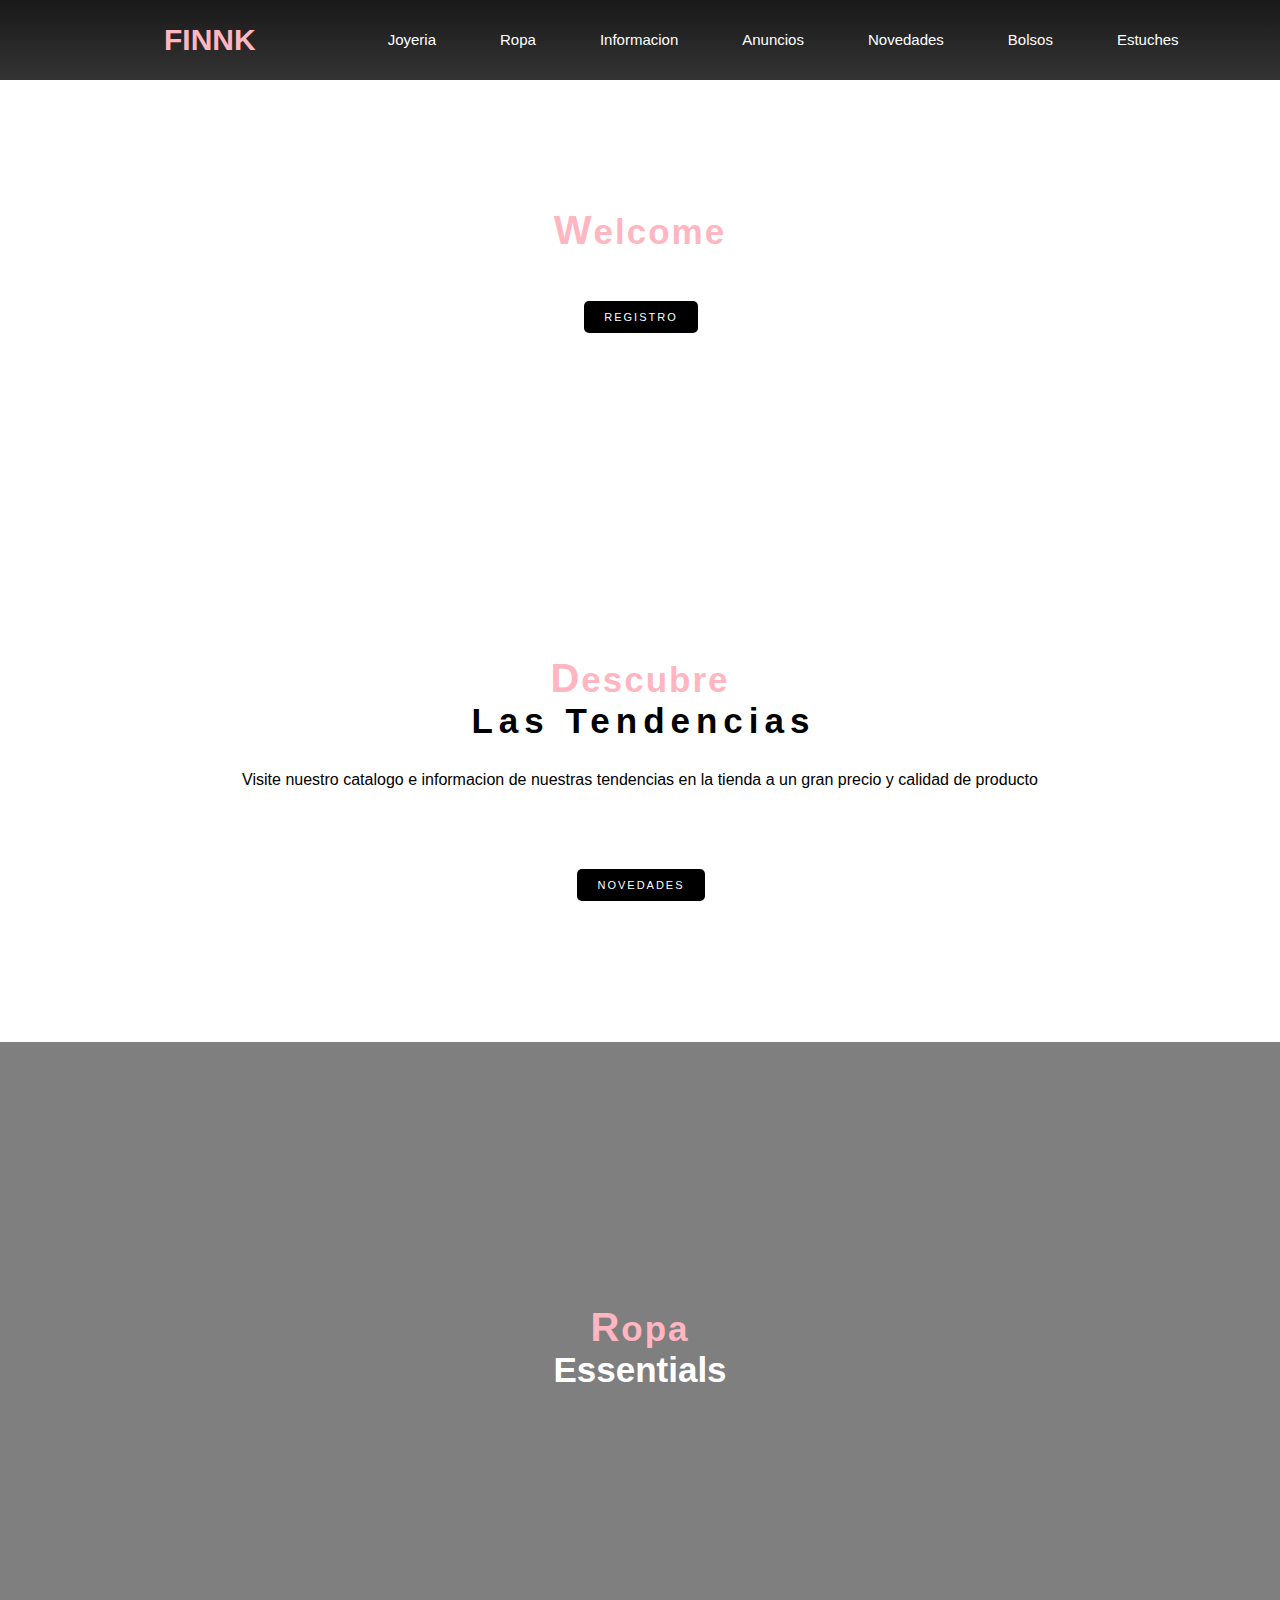
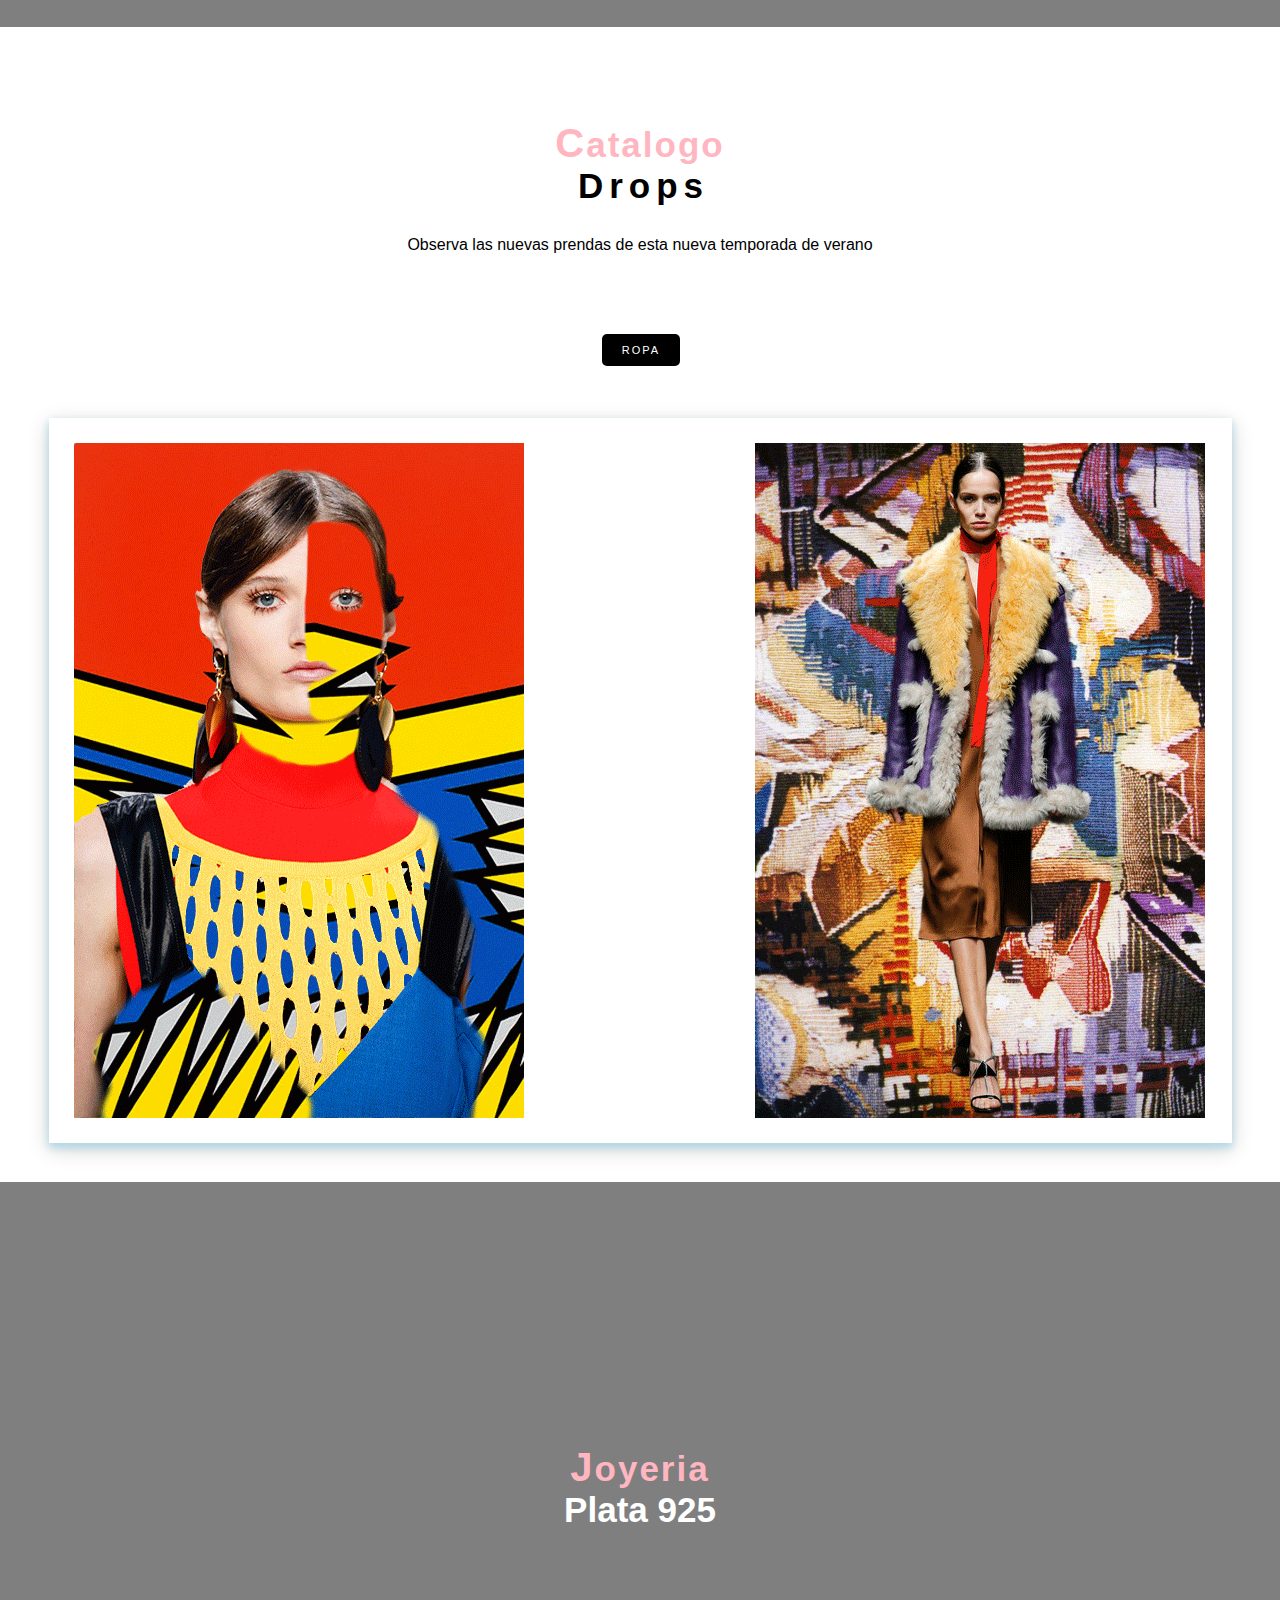
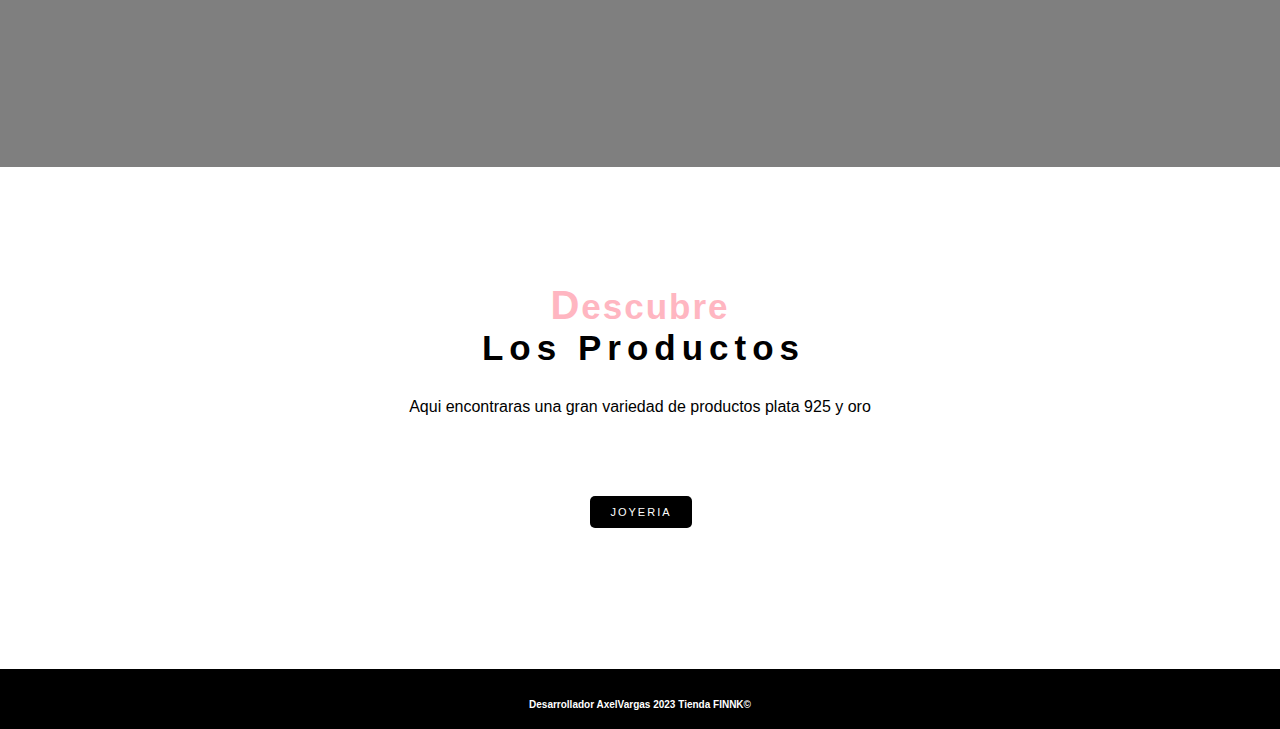
<file: src/main/resources/static/index.html>
<!DOCTYPE html>
<!--
Click nbfs://nbhost/SystemFileSystem/Templates/Licenses/license-default.txt to change this license
Click nbfs://nbhost/SystemFileSystem/Templates/Other/html.html to edit this template
-->
<html lang="en">
    <head >
        <title>FINNK</title>
        <meta charset="UTF-8">
        <meta name="viewport" content="width=device-width, initial-scale=1.0">
        <link href="css/estilos.css" rel="stylesheet" type="text/css"/>
       
    </head>
    <body>

        <!-- MENU -->
        <header class="header">
            <nav class="nav">
                <div class="logo">
                    <a class=" list-link" href="index.html">FINNK</a>
                </div>

                <ul class="list">
                    <li class="menu-item"><a class=" list-link-m" href="Joyeria.html">Joyeria</a></li> 
                    <li class="menu-item"><a class=" list-link-m" href="Ropa.html">Ropa</a></li> 
                    <li class="menu-item"><a class=" list-link-m" href="Informacion.html">Informacion</a></li> 
                    <li class="menu-item"><a class=" list-link-m" href="Anuncios.html">Anuncios</a></li> 
                    <li class="menu-item"><a class=" list-link-m" href="Novedades.html">Novedades</a></li> 
                    <li class="menu-item"><a class=" list-link-m" href="Bolsos.html">Bolsos</a></li> 
                    <li class="menu-item"><a class=" list-link-m" href="Estuches.html">Estuches</a></li> 


                </ul>

            </nav>

        </header>


        <!-- Encabezado -->
        <section class="encabezado" id="encabezado">
            <div class="container">
                <h2 class="h2-sub">
                    <span class="fil">W</span>elcome
                </h2>

                <div class="Text-encabe">
                    <h5>Tienda FINNK</h5>
                    <a class="btn cta-btn" href="Informacion.html" >Registro</a>
                </div>
            </div>
        </section>

        <!-- Primer bloque del body -->  
        <section class="firts">
            <div class="container">
                <div class="info">
                    <div class="res-des">
                        <div class="global">
                            <h2 class="h2-sub">
                                <span class="fil">D</span>escubre
                            </h2>
                            <h1 class="head-hea-dark">Las Tendencias</h1>
                        </div>
                        <p>
                           Visite nuestro catalogo e informacion de nuestras tendencias en la tienda a un gran precio 
                           y calidad de producto 
                        </p>
                           <a href="Novedades.html" class="btn cta-btn">Novedades</a>
                    </div>

                </div>
            </div>
        </section>

        <!-- Segundo bloque del body -->
        <section class="second yt">
            <div class="container">
                <div class="global">
                    <h2 class="h2-sub">
                        <span class="fil">R</span>opa
                    </h2>
                    <h1 class="head">Essentials</h1>
                </div>
            </div>
        </section>

        <!-- Tercer bloque del body -->

        <section class="disco">
            <div class="container">
                <div class="res-info">
                    <div class="res-des">
                        <div class="global">
                            <h2 class="h2-sub">
                                <span class="fil">C</span>atalogo
                            </h2>
                            <h1 class="head-hea-dark">Drops</h1>
                        </div>
                        <p>
                            Observa las nuevas prendas de esta nueva temporada de verano </p>
                           <a href="Ropa.html" class="btn cta-btn">Ropa</a>
                    </div>
                    <div class="image-group ">
                        <img src="img/1142651.gif" alt=""/>
                        <img src="img/56RX.gif" alt=""/>
                    </div>

                </div>
            </div>
        </section>

       
        <!-- cuarto bloque -->
        <section class="fort yt">
            <div class="container">
                <div class="global">
                    <h2 class="h2-sub">
                        <span class="fil">J</span>oyeria
                    </h2>
                    <h1 class="head">Plata 925</h1>
                </div>
            </div>
        </section>
        <!<!-- cinco bloque -->
        <section class="firts">
            <div class="container">
                <div class="info">                  
                    <div class="res-des ">
                        <div class="global">
                            <h2 class="h2-sub">
                                <span class="fil">D</span>escubre
                            </h2>
                            <h1 class="head-hea-dark">Los Productos</h1>
                        </div>
                        <p>
                           Aqui encontraras una gran variedad de productos plata 925 y oro
                        </p>
                        <a href="Joyeria.html" class="btn cta-btn">Joyeria</a>
              
                    </div>

                </div>
            </div>
        </section>












        <footer class="pie">
            <div class="footer-cont">
                Desarrollador AxelVargas 2023 Tienda FINNK&COPY;
            </div>

        </footer>
    </body>


</html>
</file>
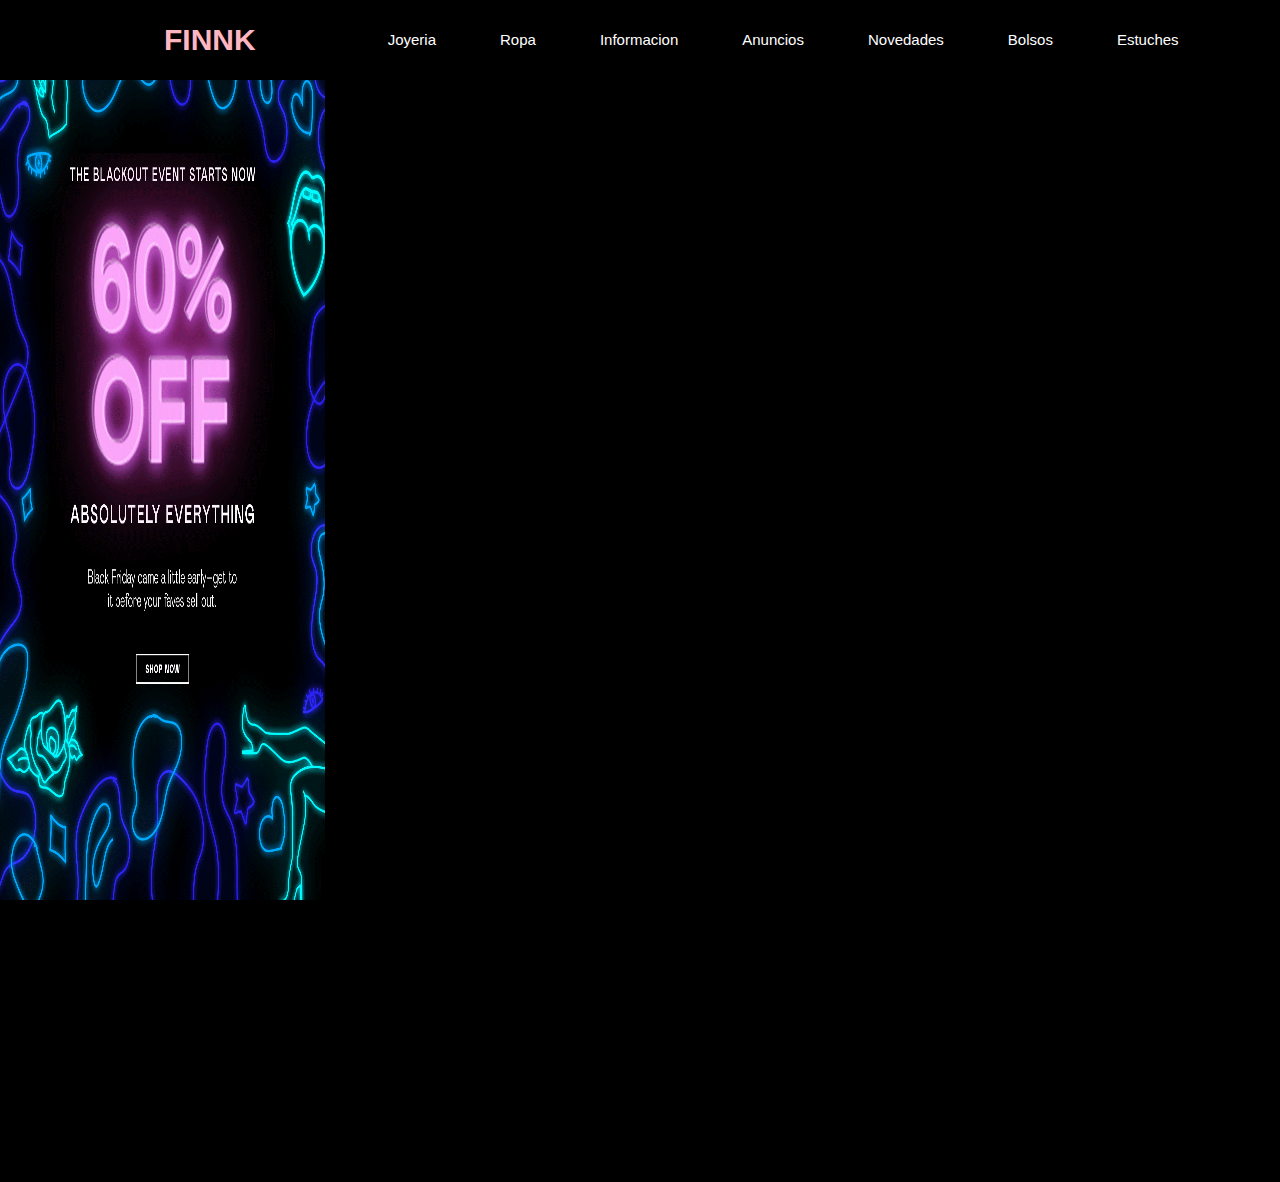
<file: src/main/resources/static/Anuncios.html>
<!DOCTYPE html>
<!--
Click nbfs://nbhost/SystemFileSystem/Templates/Licenses/license-default.txt to change this license
Click nbfs://nbhost/SystemFileSystem/Templates/Other/html.html to edit this template
-->
<html lang="en">
    <head >
        <title>FINNK</title>
        <meta charset="UTF-8">
        <meta name="viewport" content="width=device-width, initial-scale=1.0">
        <link href="css/estilos.css" rel="stylesheet" type="text/css"/>
        <link href="css/sub.css" rel="stylesheet" type="text/css"/>
    </head>
    <body class="fondo">
       <header class="headerr">
            <nav class="nav">          
                <div class="logo">
                    <a class=" list-link" href="index.html">FINNK</a>
                </div>
               
                <ul class="list">
                    <li class="menu-item"><a class=" list-link-m" href="Joyeria.html">Joyeria</a></li> 
                    <li class="menu-item"><a class=" list-link-m" href="Ropa.html">Ropa</a></li> 
                    <li class="menu-item"><a class=" list-link-m" href="Informacion.html">Informacion</a></li> 
                    <li class="menu-item"><a class=" list-link-m" href="Anuncios.html">Anuncios</a></li> 
                    <li class="menu-item"><a class=" list-link-m" href="Novedades.html">Novedades</a></li> 
                    <li class="menu-item"><a class=" list-link-m" href="Bolsos.html">Bolsos</a></li> 
                    <li class="menu-item"><a class=" list-link-m" href="Estuches.html">Estuches</a></li> 
                    

                </ul>

            </nav>

        </header>
      
        <section class="container">
         <aside class="aside">
             <img class="desd" src="img/blackfriday.gif" alt=""/>
           
        </aside>
        </section>
        
       
        <section class="containerr">
             
            <iframe class ="video" 
                    width="942" 
                    height="530" 
                    src="https://www.youtube.com/embed/hoKDrFyQDy0" 
                    title="Versace Spring-Summer 2023 Women’s | Fashion Show | Versace" 
                    frameborder="0" allow="accelerometer; autoplay; clipboard-write; encrypted-media; gyroscope; picture-in-picture; web-share" 
                    allowfullscreen></iframe>
            <iframe class ="video" width="942"
                    height="530"
                    src="https://www.youtube.com/embed/O2XVFT7ep6M" 
                    title="Balenciaga Clones Spring 22 Collection" 
                    frameborder="0" allow="accelerometer; autoplay; clipboard-write; encrypted-media; gyroscope; picture-in-picture; web-share" 
                    allowfullscreen></iframe>
          
        </section>
        
        
        
       
    </body>
</html>
</file>
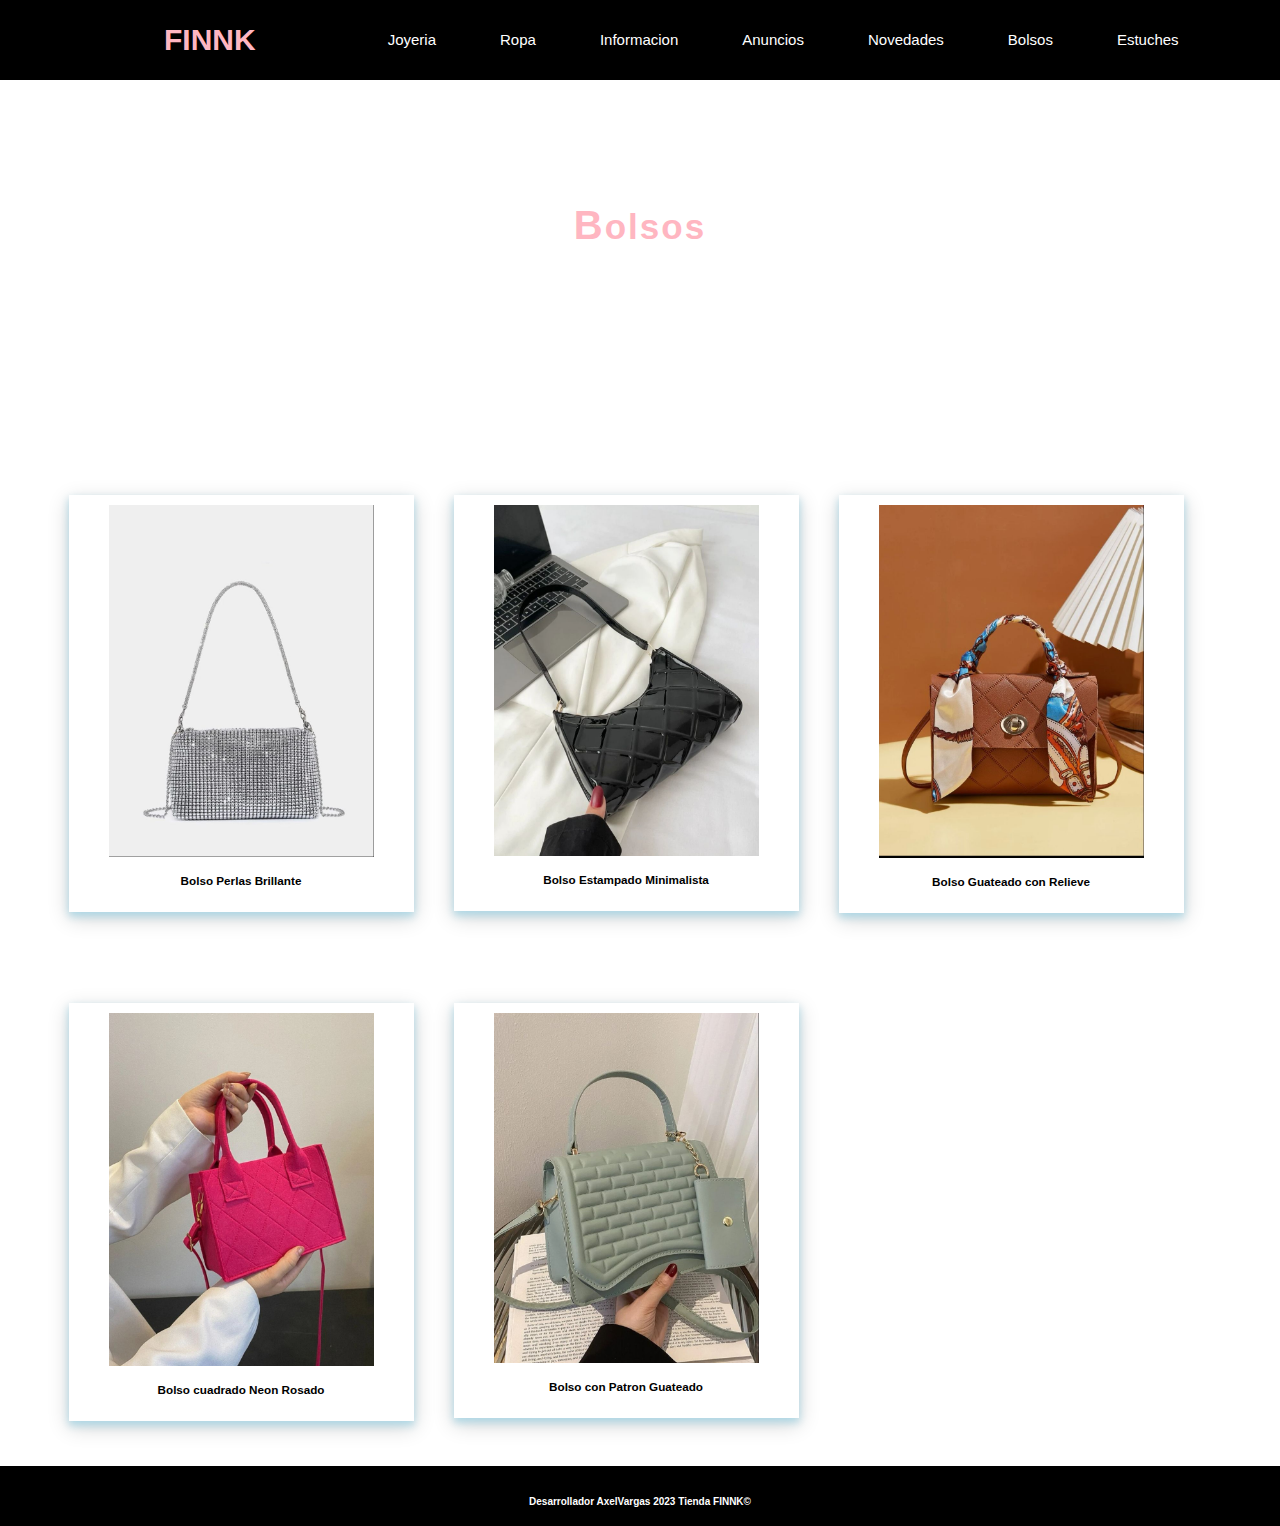
<file: src/main/resources/static/Bolsos.html>
<!DOCTYPE html>
<!--
Click nbfs://nbhost/SystemFileSystem/Templates/Licenses/license-default.txt to change this license
Click nbfs://nbhost/SystemFileSystem/Templates/Other/html.html to edit this template
-->
<html lang="en">
    <head >
        <title>FINNK</title>
        <meta charset="UTF-8">
        <meta name="viewport" content="width=device-width, initial-scale=1.0">
        <link href="css/estilos.css" rel="stylesheet" type="text/css"/>
        <link href="css/sub.css" rel="stylesheet" type="text/css"/>
    </head>
    <body>
       <header class="headerr">
            <nav class="nav"> 
                <div class="logo">
                    <a class=" list-link" href="index.html">FINNK</a>
                </div>
               
                <ul class="list">
                    <li class="menu-item"><a class=" list-link-m" href="Joyeria.html">Joyeria</a></li> 
                    <li class="menu-item"><a class=" list-link-m" href="Ropa.html">Ropa</a></li> 
                    <li class="menu-item"><a class=" list-link-m" href="Informacion.html">Informacion</a></li> 
                    <li class="menu-item"><a class=" list-link-m" href="Anuncios.html">Anuncios</a></li> 
                    <li class="menu-item"><a class=" list-link-m" href="Novedades.html">Novedades</a></li> 
                    <li class="menu-item"><a class=" list-link-m" href="Bolsos.html">Bolsos</a></li> 
                    <li class="menu-item"><a class=" list-link-m" href="Estuches.html">Estuches</a></li> 
                    

                </ul>

            </nav>

        </header>
        
         <section class="encabezadoo" id="encabezadoo">
            <div class="container">
                <h2 class="h2-subb">
                    <span class="fil">B</span>olsos
                </h2>
            </div>
        </section>
        
        
        <section class="container">
            <div class="galeria">
                <div class="imagenes">
                 <img src="img/10.jpg" alt=""/>
                </div>
                <div class="pie-imagen">
                    <h3>Bolso Perlas Brillante</h3>
                </div>
            </div>
            <div class="galeria">
                <div class="imagenes">
                    <img src="img/11.jpg" alt=""/>
                </div>
                <div class="pie-imagen">
                    <h3>Bolso Estampado Minimalista</h3>
                </div>
            </div>
             <div class="galeria">
                <div class="imagenes">
                  <img src="img/12.jpg" alt=""/>
                </div>
                <div class="pie-imagen">
                    <h3>Bolso Guateado con Relieve</h3>
                </div>
            </div>
             <div class="galeria">
                <div class="imagenes">
                    <img src="img/13.jpg" alt=""/>
                </div>
                <div class="pie-imagen">
                    <h3>Bolso cuadrado Neon Rosado</h3>
                </div>
            </div>
               <div class="galeria">
                <div class="imagenes">
                    <img src="img/9.jpg" alt=""/>
                </div>
                <div class="pie-imagen">
                    <h3>Bolso con Patron Guateado </h3>
                </div>
            </div>
   
        </section>
         
        <footer class="pie">
            <div class="footer-cont">
                Desarrollador AxelVargas 2023 Tienda FINNK&COPY;
            </div>
            
    </footer>
        
    </body>
</html>
</file>
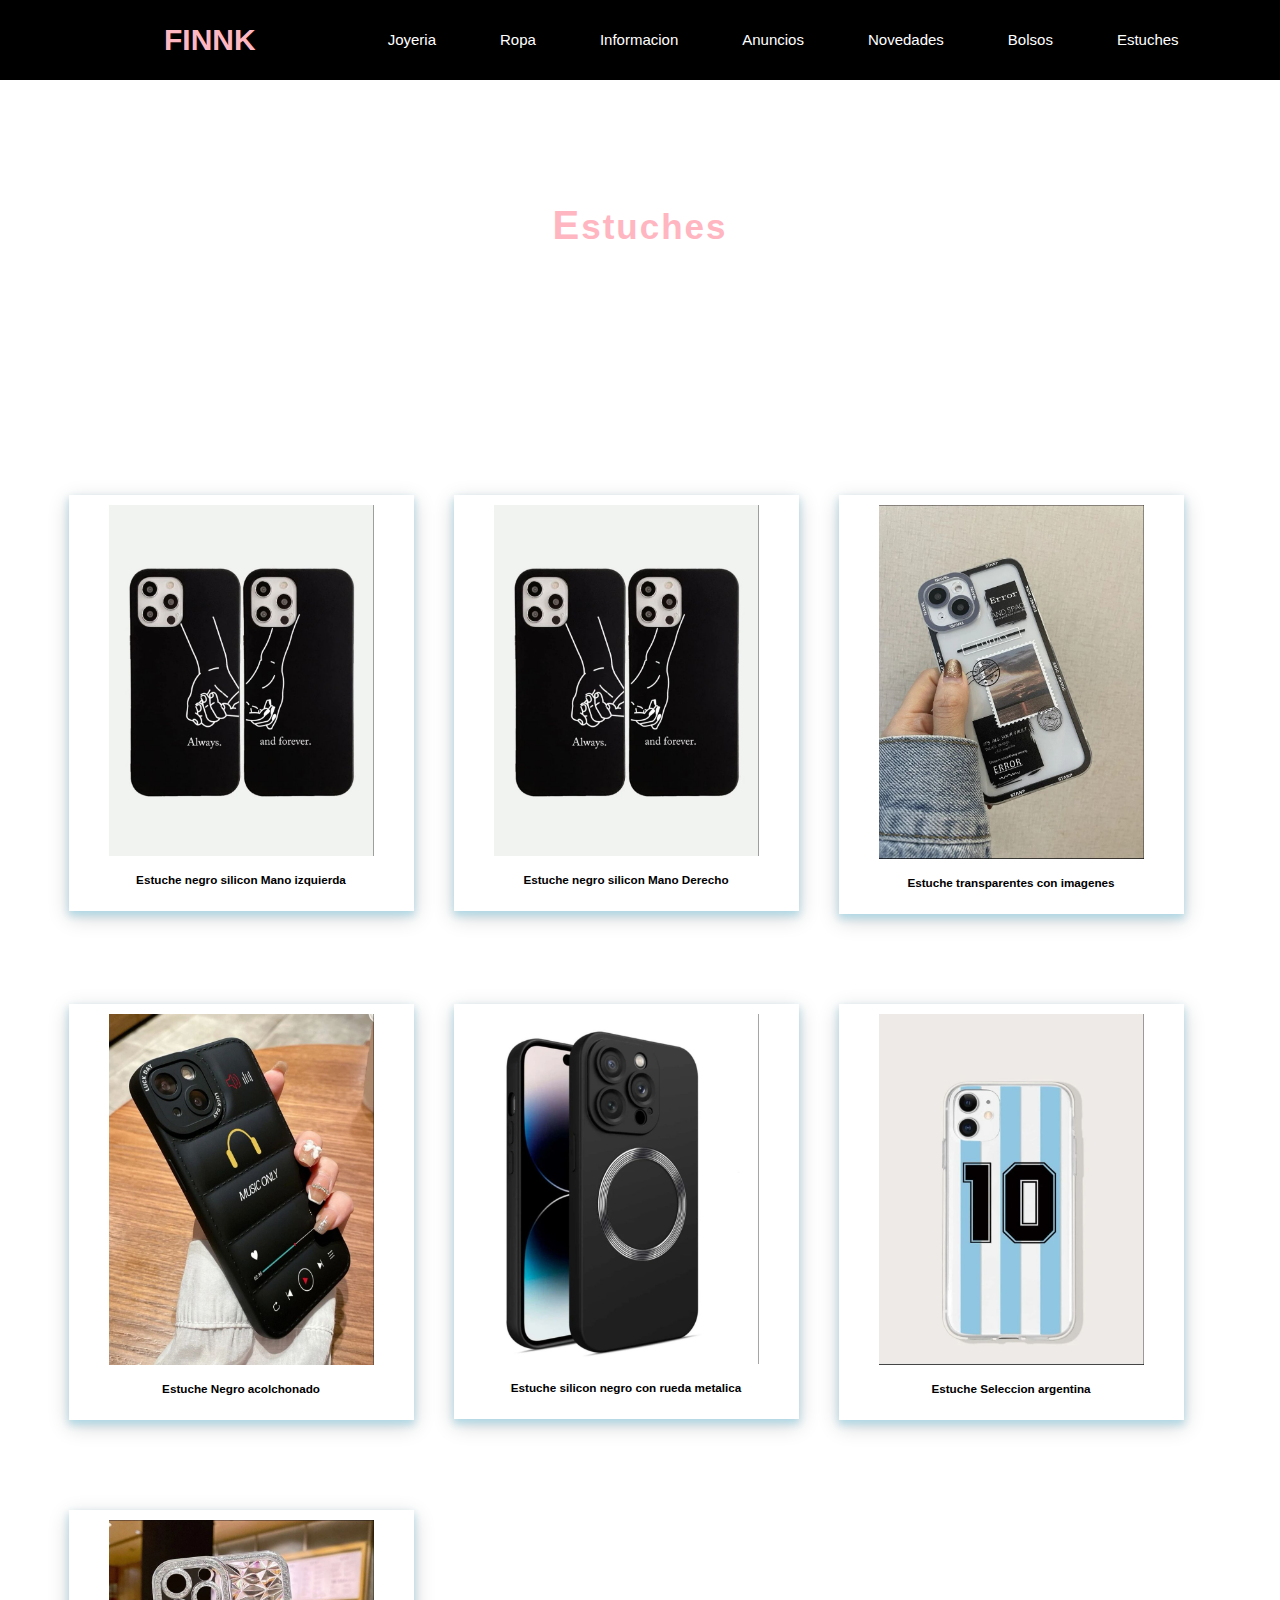
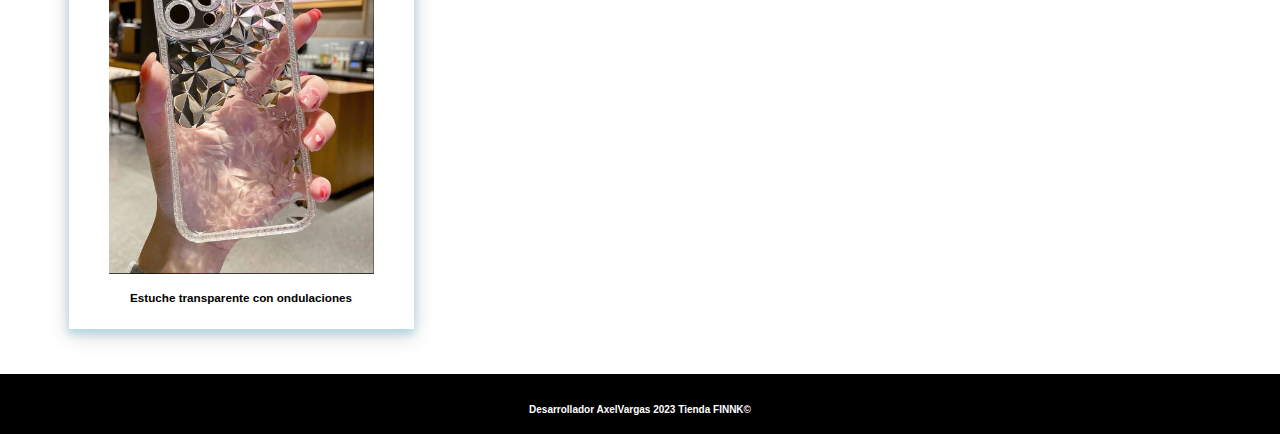
<file: src/main/resources/static/Estuches.html>
<!DOCTYPE html>
<!--
Click nbfs://nbhost/SystemFileSystem/Templates/Licenses/license-default.txt to change this license
Click nbfs://nbhost/SystemFileSystem/Templates/Other/html.html to edit this template
-->
<html lang="en">
    <head >
        <title>FINNK</title>
        <meta charset="UTF-8">
        <meta name="viewport" content="width=device-width, initial-scale=1.0">
        <link href="css/estilos.css" rel="stylesheet" type="text/css"/>
        <link href="css/sub.css" rel="stylesheet" type="text/css"/>
    </head>
    <body>
      <header class="headerr">
            <nav class="nav">         
                <div class="logo">
                    <a class=" list-link" href="index.html">FINNK</a>
                </div>
               
                <ul class="list">
                    <li class="menu-item"><a class=" list-link-m" href="Joyeria.html">Joyeria</a></li> 
                    <li class="menu-item"><a class=" list-link-m" href="Ropa.html">Ropa</a></li> 
                    <li class="menu-item"><a class=" list-link-m" href="Informacion.html">Informacion</a></li> 
                    <li class="menu-item"><a class=" list-link-m" href="Anuncios.html">Anuncios</a></li> 
                    <li class="menu-item"><a class=" list-link-m" href="Novedades.html">Novedades</a></li> 
                    <li class="menu-item"><a class=" list-link-m" href="Bolsos.html">Bolsos</a></li> 
                    <li class="menu-item"><a class=" list-link-m" href="Estuches.html">Estuches</a></li> 
                    

                </ul>

            </nav>

        </header>
        <section class="encabezadoo" id="encabezadoo">
            <div class="container">
                <h2 class="h2-subb">
                    <span class="fil">E</span>stuches
                </h2>

               
            </div>
        </section>
        
        
        <section class="container">
            <div class="galeria">
                <div class="imagenes">
                    <img src="img/1.jpg" alt=""/>
                </div>
                <div class="pie-imagen">
                    <h3>Estuche negro silicon Mano izquierda</h3>
                </div>
            </div>
            <div class="galeria">
                <div class="imagenes">
                    <img src="img/1.jpg" alt=""/>
                </div>
                <div class="pie-imagen">
                    <h3>Estuche negro silicon Mano Derecho</h3>
                </div>
            </div>
            <div class="galeria">
                <div class="imagenes">
                    <img src="img/7.jpg" alt=""/>
                </div>
                <div class="pie-imagen">
                    <h3>Estuche transparentes con imagenes</h3>
                </div>
            </div>
            <div class="galeria">
                <div class="imagenes">
                    <img src="img/3.jpg" alt=""/>
                </div>
                <div class="pie-imagen">
                    <h3>Estuche Negro acolchonado</h3>
                </div>
            </div>
            <div class="galeria">
                <div class="imagenes">
                    <img src="img/4.jpg" alt=""/>
                </div>
                <div class="pie-imagen">
                    <h3>Estuche silicon negro con rueda metalica</h3>
                 
                </div>
            </div>
            <div class="galeria">
                <div class="imagenes">
                    <img src="img/5.jpg" alt=""/>
                </div>
                <div class="pie-imagen">
                    <h3>Estuche Seleccion argentina  </h3>
                </div>
            </div>
            <div class="galeria">
                <div class="imagenes">
                    <img src="img/6.jpg" alt=""/>
                </div>
                <div class="pie-imagen">
                    <h3>Estuche transparente con ondulaciones</h3>
                </div>
            </div>
        </section>
        <footer class="pie">
            <div class="footer-cont">
                Desarrollador AxelVargas 2023 Tienda FINNK&COPY;
            </div>
            
    </footer>
        
        
    </body>
</html>
</file>
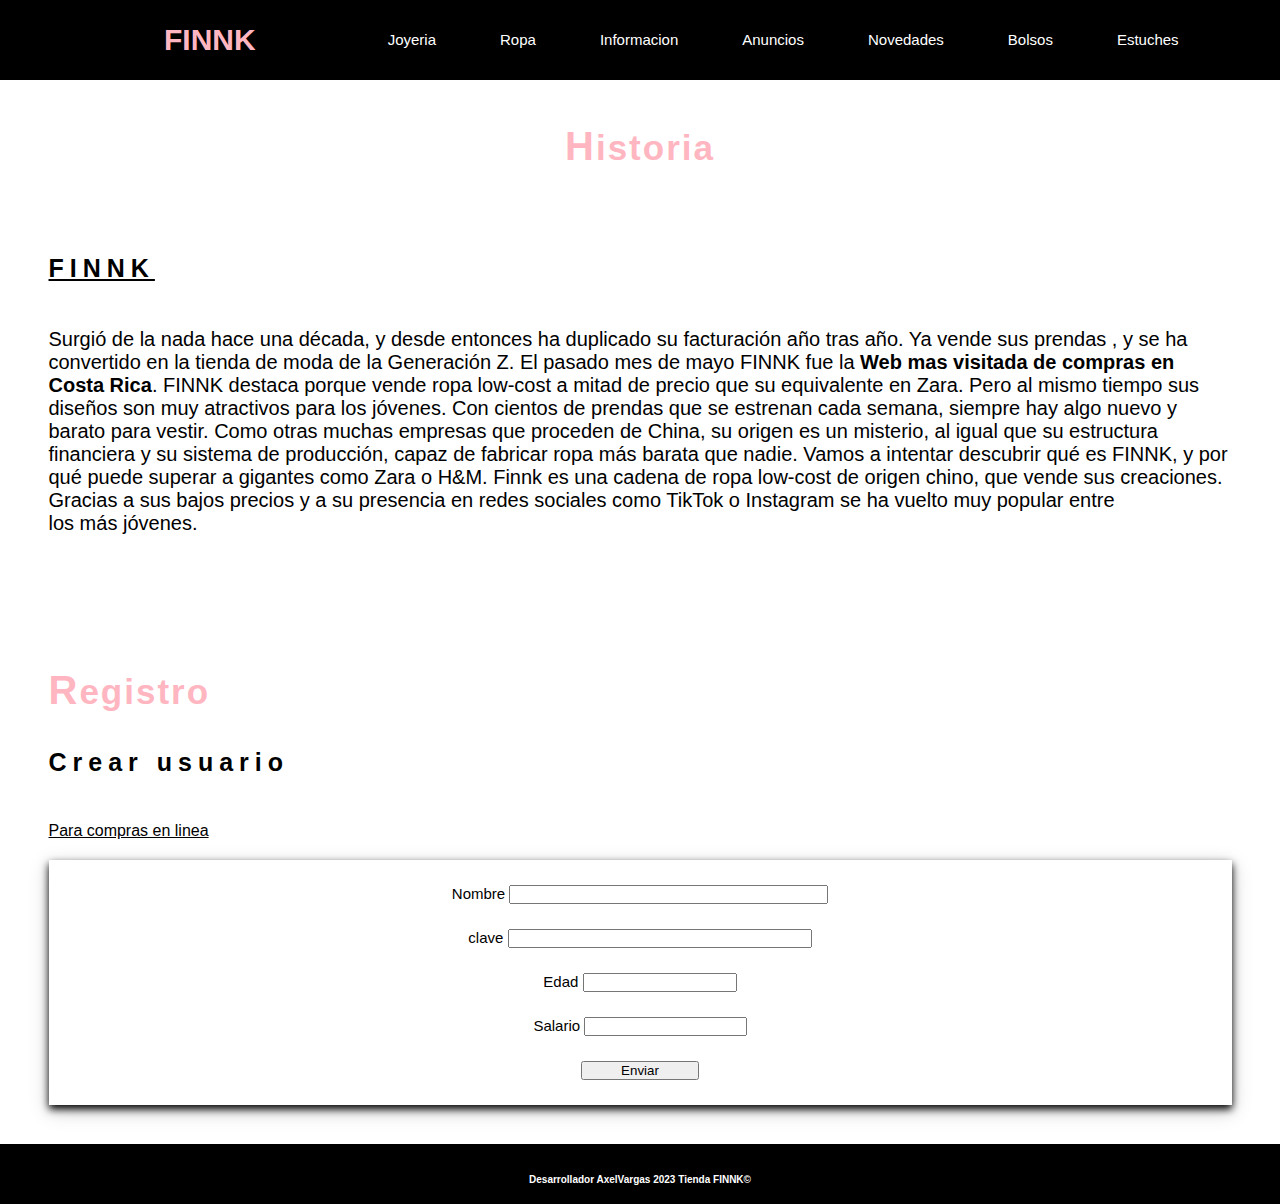
<file: src/main/resources/static/Informacion.html>
<!DOCTYPE html>
<!--
Click nbfs://nbhost/SystemFileSystem/Templates/Licenses/license-default.txt to change this license
Click nbfs://nbhost/SystemFileSystem/Templates/Other/html.html to edit this template
-->
<html lang="en">
    <head >
        <title>FINNK</title>
        <meta charset="UTF-8">
        <meta name="viewport" content="width=device-width, initial-scale=1.0">
        <link href="css/estilos.css" rel="stylesheet" type="text/css"/>
        <link href="css/sub.css" rel="stylesheet" type="text/css"/>
     
    </head>
    <body>
        <header class="headerr">
            <nav class="nav">
                <div class="logo">
                    <a class=" list-link" href="index.html">FINNK</a>
                </div>
               
                <ul class="list">
                    <li class="menu-item"><a class=" list-link-m" href="Joyeria.html">Joyeria</a></li> 
                    <li class="menu-item"><a class=" list-link-m" href="Ropa.html">Ropa</a></li> 
                    <li class="menu-item"><a class=" list-link-m" href="Informacion.html">Informacion</a></li> 
                    <li class="menu-item"><a class=" list-link-m" href="Anuncios.html">Anuncios</a></li> 
                    <li class="menu-item"><a class=" list-link-m" href="Novedades.html">Novedades</a></li> 
                    <li class="menu-item"><a class=" list-link-m" href="Bolsos.html">Bolsos</a></li> 
                    <li class="menu-item"><a class=" list-link-m" href="Estuches.html">Estuches</a></li> 
                    

                </ul>

            </nav>

        </header>
        
        <section class="firts">
            <div class="container">                                
                        <div class="global">
                            <h2 class="h2-subti">
                                <span class="filo">H</span>istoria
                            </h2>
                            <h1 class="htt"><u>FINNK</u></h1>                           
                        </div>
                        <p class="infor" >
                        Surgió de la nada hace una década, y desde entonces ha duplicado su facturación año tras año. 
                        Ya vende sus prendas , y se ha convertido en la tienda de moda de la Generación Z.
                        El pasado mes de mayo FINNK fue la <b>Web mas visitada de compras  en Costa Rica</b>.

                        FINNK destaca porque vende ropa low-cost a mitad de precio que su equivalente en Zara. 
                        Pero al mismo tiempo sus diseños son muy atractivos para los jóvenes. Con cientos de prendas que se estrenan cada semana, siempre hay algo nuevo y barato para vestir.

                        Como otras muchas empresas que proceden de China, su origen es un misterio, al igual que su estructura financiera y su sistema de producción, capaz de fabricar ropa más barata que nadie.
                        Vamos a intentar descubrir qué es FINNK, y por qué puede superar a gigantes como Zara o H&M.
                        
                        Finnk es una cadena de ropa low-cost de origen chino, que vende sus creaciones.
                        Gracias a sus bajos precios y a su presencia en redes sociales como TikTok o Instagram se ha vuelto muy popular entre los más jóvenes.
                        </p>
                        
                    </div>
     
        </section>
        
        <section class="firts">
            <div class="container">                                
                        <div class="global">
                            <h2 class="h2-s">
                                <span class="bit">R</span>egistro
                            </h2>
                            <h1 class="login">Crear usuario</h1> 
                            <p class="linea"><u>Para compras en linea</u></p>
                        </div>
                         
                  <!-- este metodo post oculta la informacion -->
                  
                  <form class="registro" action="/cliente/insertar" method="post">
                      <input type="hidden" name="id" value="5" />
                      <fieldset class="cuadro">
                          <label>Nombre</label>
                          <input class="division" type="text" name="Nombre" value="" size="40" />
                      </fieldset>
                      <fieldset class="cuadro">
                          <label>clave</label>
                          <input class="division" type="password" name="clave" value="" size="40" />
                      </fieldset>
                       <fieldset class="cuadro">
                          <label>Edad</label>
                          <input class="division-2" type="number" name="Edad" min="0" value="" />
                       </fieldset>
                       <fieldset class="cuadro">
                          <label>Salario</label>
                          <input class="division-2" type="number" name="Salario" min="350000" value="" />
                       </fieldset >
                      <input class="boton " type="submit" value="Enviar" />
                  </form>
                        
                    </div>
     
        </section>
        
        <footer class="pie">
            <div class="footer-cont">
                Desarrollador AxelVargas 2023 Tienda FINNK&COPY;
            </div>
            
    </footer>
    </body>
</html>
</file>
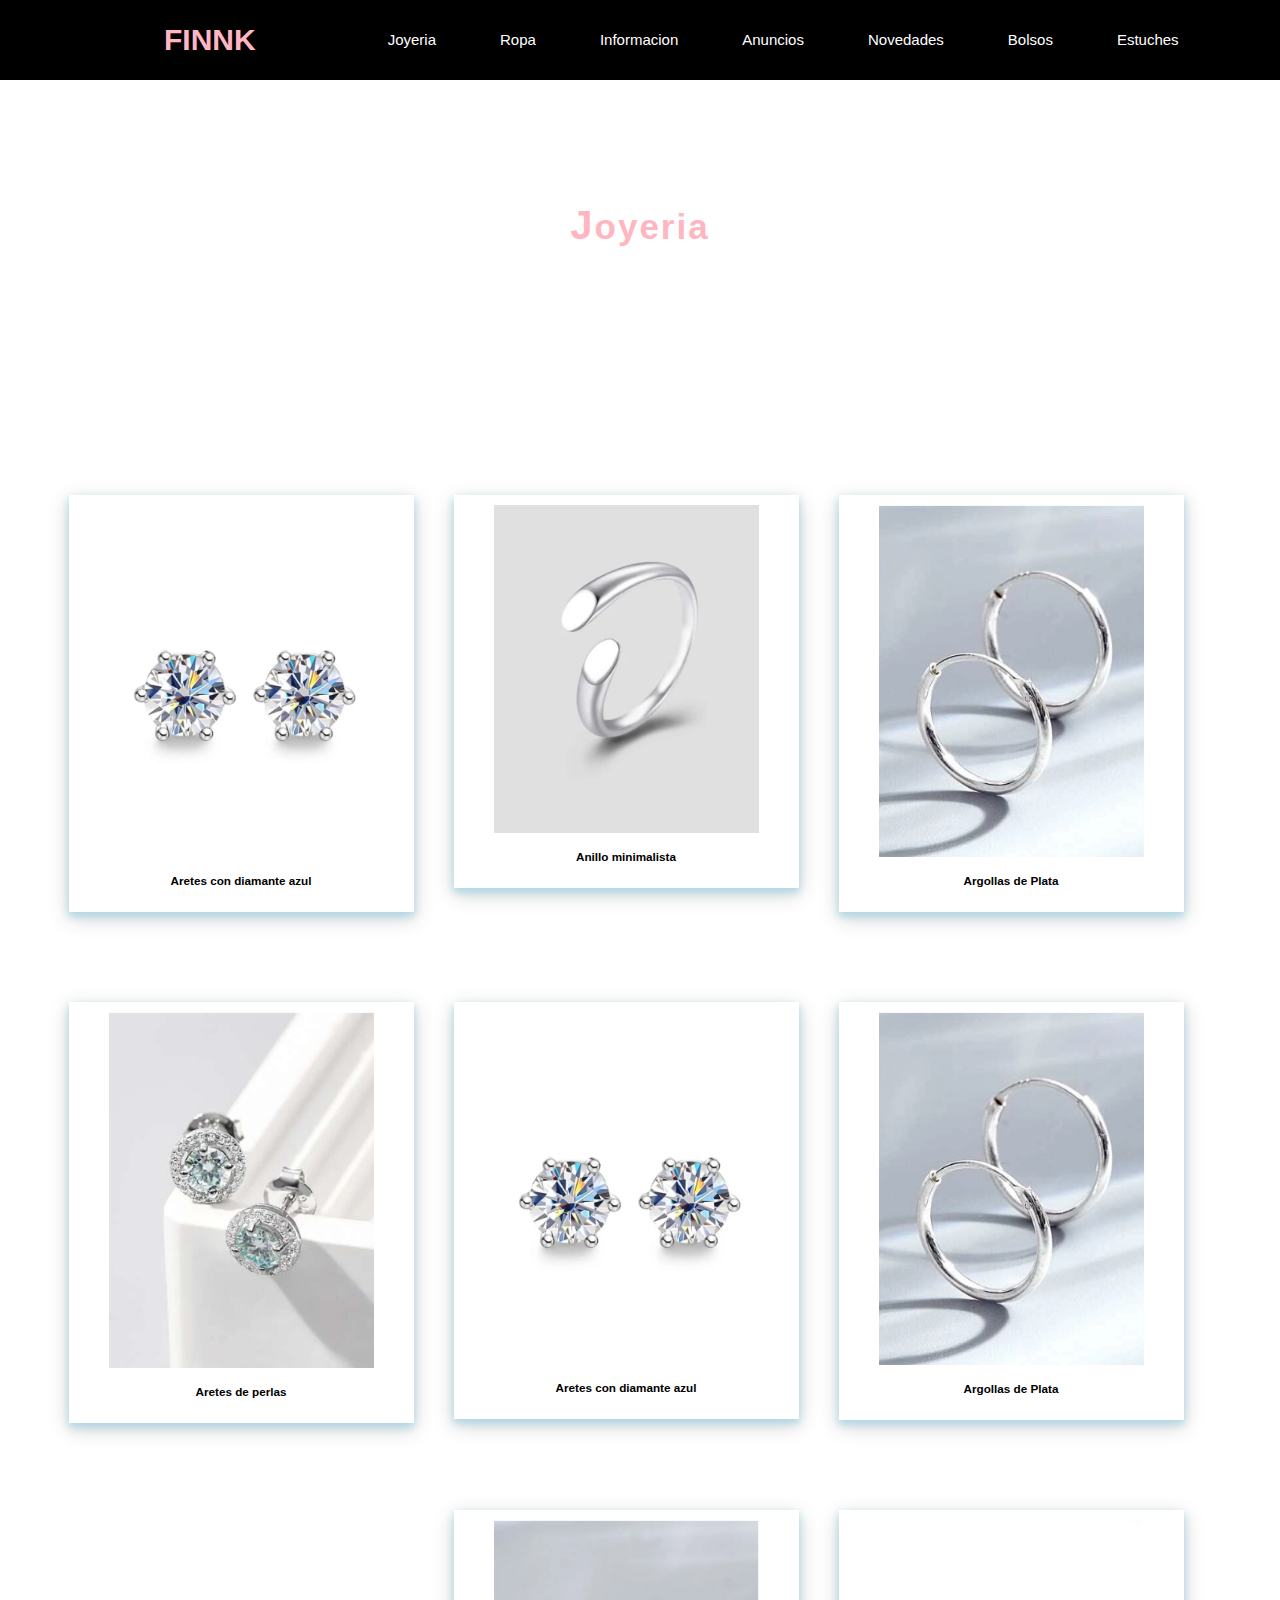
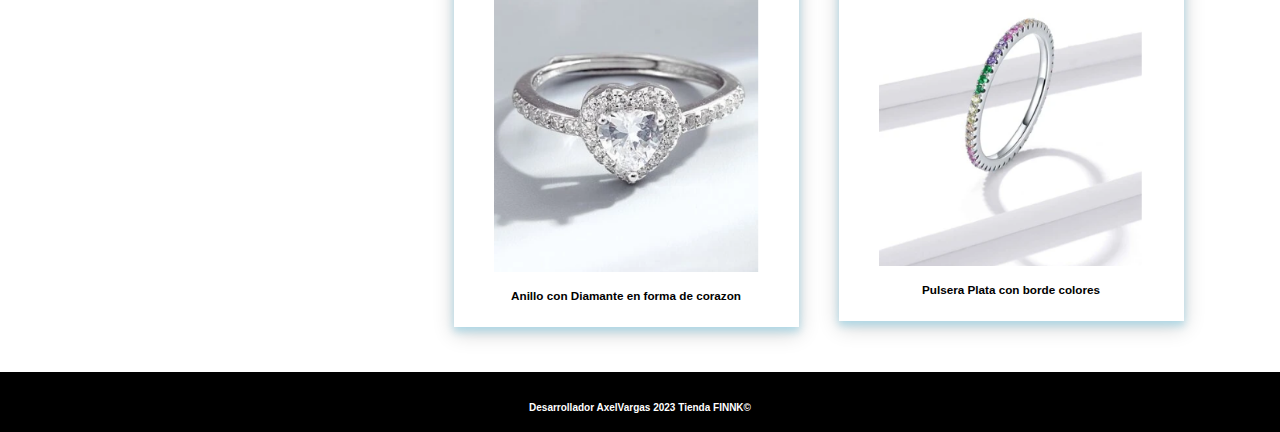
<file: src/main/resources/static/Joyeria.html>
<!DOCTYPE html>
<!--
Click nbfs://nbhost/SystemFileSystem/Templates/Licenses/license-default.txt to change this license
Click nbfs://nbhost/SystemFileSystem/Templates/Other/html.html to edit this template
-->
<html lang="en">
    <head >
        <title>FINNK</title>
        <meta charset="UTF-8">
        <meta name="viewport" content="width=device-width, initial-scale=1.0">
        <link href="css/estilos.css" rel="stylesheet" type="text/css"/>
        <link href="css/sub.css" rel="stylesheet" type="text/css"/>
    </head>
    <body>
       <header class="headerr">
            <nav class="nav">
              
                <div class="logo">
                    <a class=" list-link" href="index.html">FINNK</a>
                   
                </div>
               
                <ul class="list">
                    <li class="menu-item"><a class=" list-link-m" href="Joyeria.html">Joyeria</a></li> 
                    <li class="menu-item"><a class=" list-link-m" href="Ropa.html">Ropa</a></li> 
                    <li class="menu-item"><a class=" list-link-m" href="Informacion.html">Informacion</a></li> 
                    <li class="menu-item"><a class=" list-link-m" href="Anuncios.html">Anuncios</a></li> 
                    <li class="menu-item"><a class=" list-link-m" href="Novedades.html">Novedades</a></li> 
                    <li class="menu-item"><a class=" list-link-m" href="Bolsos.html">Bolsos</a></li> 
                    <li class="menu-item"><a class=" list-link-m" href="Estuches.html">Estuches</a></li> 
                    

                </ul>

            </nav>

        </header>
         <section class="encabezadoo" id="encabezadoo">
            <div class="container">
                <h2 class="h2-subb">
                    <span class="fil">J</span>oyeria
                </h2>

               
            </div>
        </section>
        
        
        <section class="container">
            <div class="galeria">
                <div class="imagenes">
                    <img src="img/j3.png" alt=""/>
                </div>
                <div class="pie-imagen">
                    <h3>Aretes con diamante azul</h3>
                </div>
            </div>
              <div class="galeria">
                <div class="imagenes">
                    <img src="img/j5.png" alt=""/>
                </div>
                <div class="pie-imagen">
                    <h3>Anillo minimalista</h3>
                </div>
            </div>
              <div class="galeria">
                <div class="imagenes">
                    <img src="img/j4.png" alt=""/>
                </div>
                <div class="pie-imagen">
                    <h3>Argollas de Plata</h3>
                </div>
            </div>
            <div class="galeria">
                <div class="imagenes">
                    <img src="img/j2.png" alt=""/>
                </div>
                <div class="pie-imagen">
                    <h3>Aretes de perlas</h3>
                </div>
            </div>
             <div class="galeria">
                <div class="imagenes">
                    <img src="img/j3.png" alt=""/>
                </div>
                <div class="pie-imagen">
                    <h3>Aretes con diamante azul</h3>
                </div>
            </div>
             <div class="galeria">
                <div class="imagenes">
                    <img src="img/j4.png" alt=""/>
                </div>
                <div class="pie-imagen">
                    <h3>Argollas de Plata</h3>
                </div>
            </div>   
                   
              <div class="galeria">
                <div class="imagenes">
                    <img src="img/j1.png" alt=""/>
                </div>
                <div class="pie-imagen">
                    <h3>Anillo con Diamante en forma de corazon</h3>
                </div>
            </div>
              <div class="galeria">
                <div class="imagenes">
                    <img src="img/j9.png" alt=""/>
                </div>
                <div class="pie-imagen">
                    <h3>Pulsera Plata con borde colores</h3>
                </div>
            </div>    
            
             
        </section>
    <footer class="pie">
            <div class="footer-cont">
                Desarrollador AxelVargas 2023 Tienda FINNK&COPY;
            </div>
            
    </footer>
    </body>
</html>
</file>
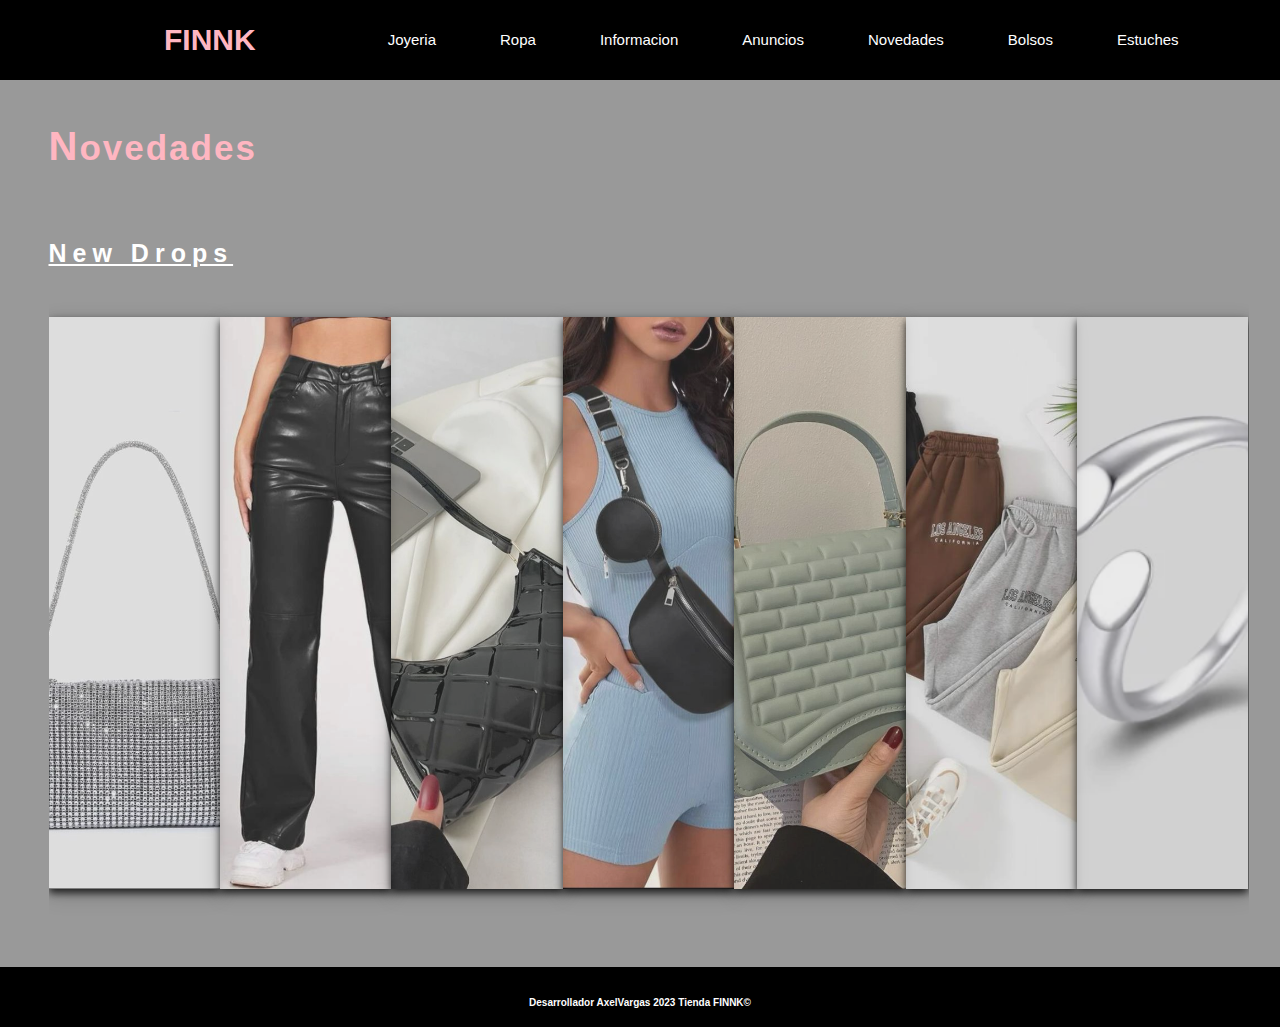
<file: src/main/resources/static/Novedades.html>
<!DOCTYPE html>
<!--
Click nbfs://nbhost/SystemFileSystem/Templates/Licenses/license-default.txt to change this license
Click nbfs://nbhost/SystemFileSystem/Templates/Other/html.html to edit this template
-->
<html lang="en">
    <head >
        <title>FINNK</title>
        <meta charset="UTF-8">
        <meta name="viewport" content="width=device-width, initial-scale=1.0">
        <link href="css/estilos.css" rel="stylesheet" type="text/css"/>
        <link href="css/sub.css" rel="stylesheet" type="text/css"/>
    </head>
    <body class="nov">
        <header class="headerr">
            <nav class="nav">
                <div class="logo">
                    <a class=" list-link" href="index.html">FINNK</a>
                </div>

                <ul class="list">
                    <li class="menu-item"><a class=" list-link-m" href="Joyeria.html">Joyeria</a></li> 
                    <li class="menu-item"><a class=" list-link-m" href="Ropa.html">Ropa</a></li> 
                    <li class="menu-item"><a class=" list-link-m" href="Informacion.html">Informacion</a></li> 
                    <li class="menu-item"><a class=" list-link-m" href="Anuncios.html">Anuncios</a></li> 
                    <li class="menu-item"><a class=" list-link-m" href="Novedades.html">Novedades</a></li> 
                    <li class="menu-item"><a class=" list-link-m" href="Bolsos.html">Bolsos</a></li> 
                    <li class="menu-item"><a class=" list-link-m" href="Estuches.html">Estuches</a></li> 


                </ul>

            </nav>

        </header>
        <section class="firts">
            <div class="container">                                
                        <div class="global">
                            <h2 class="arrivals">
                                <span class="drop">N</span>ovedades
                            </h2>
                            <h1 class="tit"><u>New Drops</u></h1>                           
                        </div>
                      <section class="carrusel">
                        <img src="img/10.jpg" alt=""/>
                        <img src="img/21.jpg" alt=""/>                   
                        <img src="img/11.jpg" alt=""/>
                        <img src="img/8.jpg" alt=""/>
                        <img src="img/9.jpg" alt=""/>
                        <img src="img/24.jpg" alt=""/>
                        <img src="img/j5.png" alt=""/>
                      </section>
                    </div>
     
        </section>

        <footer class="pie">
            <div class="footer-cont">
                Desarrollador AxelVargas 2023 Tienda FINNK&COPY;
            </div>

        </footer>


    </body>
</html>
</file>
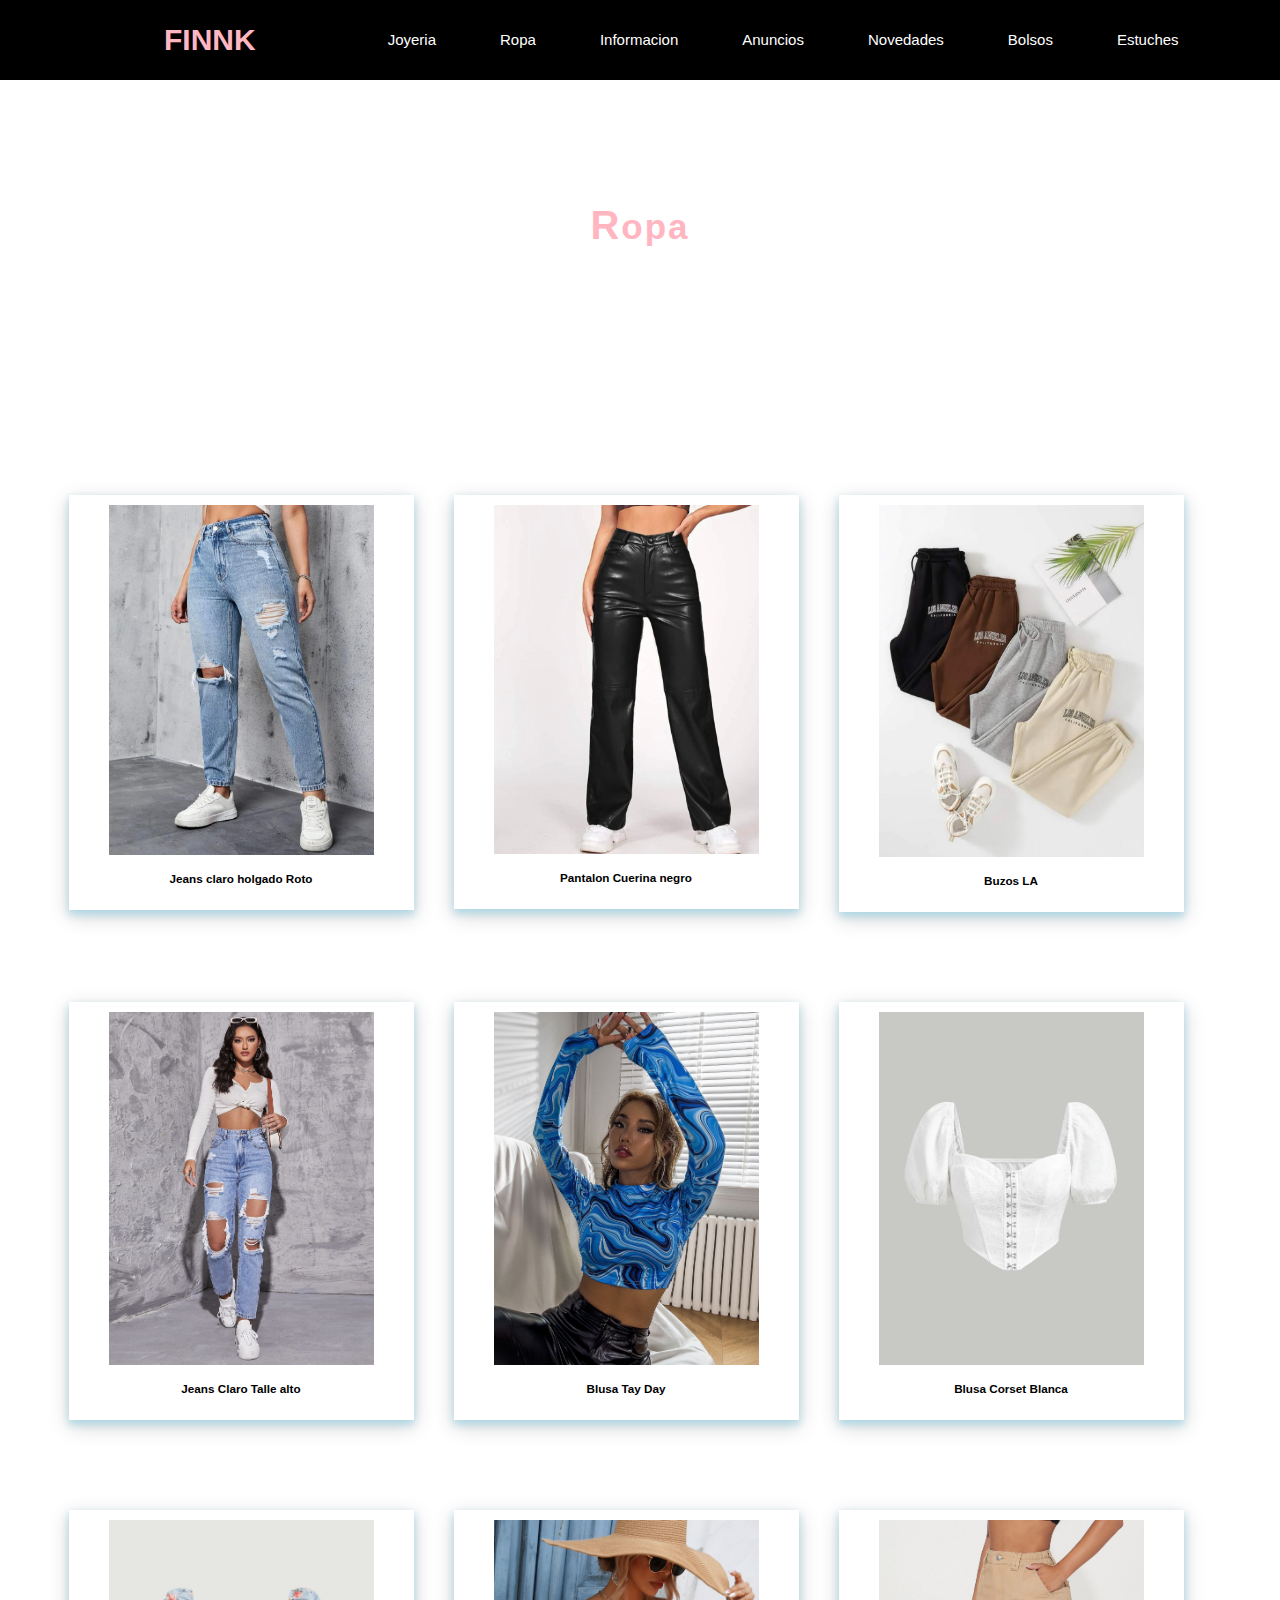
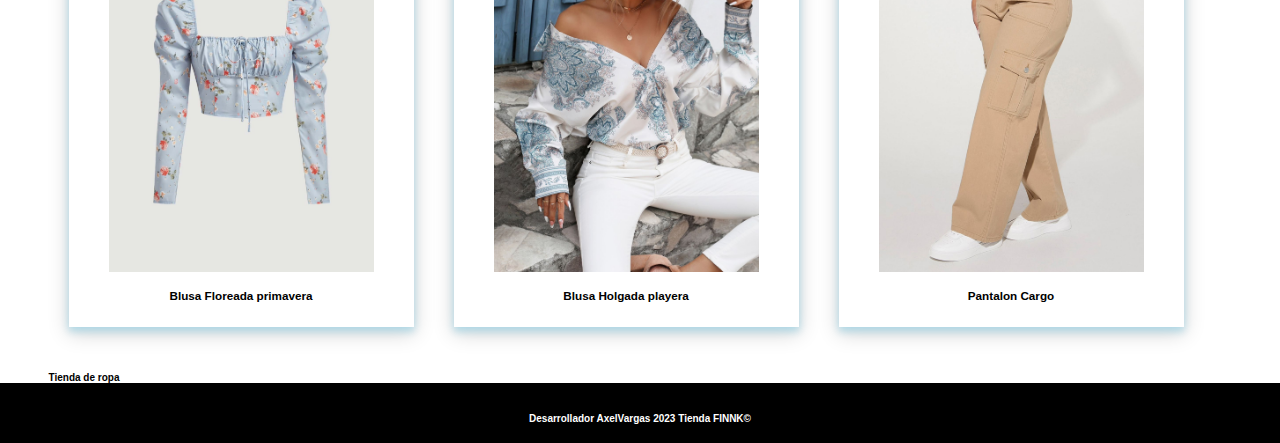
<file: src/main/resources/static/Ropa.html>
<!DOCTYPE html>
<!--
Click nbfs://nbhost/SystemFileSystem/Templates/Licenses/license-default.txt to change this license
Click nbfs://nbhost/SystemFileSystem/Templates/Other/html.html to edit this template
-->
<html lang="en">
    <head >
        <title>FINNK</title>
        <meta charset="UTF-8">
        <meta name="viewport" content="width=device-width, initial-scale=1.0">
        <link href="css/sub.css" rel="stylesheet" type="text/css"/>
        <link href="css/estilos.css" rel="stylesheet" type="text/css"/>
    </head>
    <body>
      <header class="headerr">
            <nav class="nav">
             
                <div class="logo">
                    <a class=" list-link" href="index.html">FINNK</a>
                </div>
               
                <ul class="list">
                    <li class="menu-item"><a class=" list-link-m" href="Joyeria.html">Joyeria</a></li> 
                    <li class="menu-item"><a class=" list-link-m" href="Ropa.html">Ropa</a></li> 
                    <li class="menu-item"><a class=" list-link-m" href="Informacion.html">Informacion</a></li> 
                    <li class="menu-item"><a class=" list-link-m" href="Anuncios.html">Anuncios</a></li> 
                    <li class="menu-item"><a class=" list-link-m" href="Novedades.html">Novedades</a></li> 
                    <li class="menu-item"><a class=" list-link-m" href="Bolsos.html">Bolsos</a></li> 
                    <li class="menu-item"><a class=" list-link-m" href="Estuches.html">Estuches</a></li> 
                    

                </ul>

            </nav>

        </header>
         <section class="encabezadoo" id="encabezadoo">
            <div class="container">
                <h2 class="h2-subb">
                    <span class="fil">R</span>opa
                </h2>

               
            </div>
        </section>
        
        
        <section class="container">
            <div class="galeria">
                <div class="imagenes">
                    <img src="img/19.jpg" alt=""/>
                </div>
                <div class="pie-imagen">
                    <h3>Jeans claro holgado Roto </h3>
                </div>
            </div>
            <div class="galeria">
                <div class="imagenes">
                    <img src="img/21.jpg" alt=""/>
                </div>
                <div class="pie-imagen">
                    <h3>Pantalon Cuerina negro</h3>
                </div>
            </div>
             <div class="galeria">
                <div class="imagenes">
                    <img src="img/24.jpg" alt=""/>
                </div>
                <div class="pie-imagen">
                    <h3>Buzos LA</h3>
                </div>
            </div>
             <div class="galeria">
                <div class="imagenes">
                    <img src="img/b20.jpg" alt=""/>
                </div>
                <div class="pie-imagen">
                    <h3>Jeans Claro Talle alto</h3>
                </div>
            </div>
             <div class="galeria">
                <div class="imagenes">
                    <img src="img/b22.jpg" alt=""/>
                </div>
                <div class="pie-imagen">
                    <h3>Blusa Tay Day</h3>
                </div>
            </div>
             <div class="galeria">
                <div class="imagenes">
                    <img src="img/b23.jpg" alt=""/>
                </div>
                <div class="pie-imagen">
                    <h3>Blusa Corset Blanca</h3>
                </div>
            </div>
             <div class="galeria">
                <div class="imagenes">
                    <img src="img/b25.jpg" alt=""/>
                </div>
                <div class="pie-imagen">
                    <h3>Blusa Floreada primavera</h3>
                </div>
            </div> 
            <div class="galeria">
                <div class="imagenes">
                    <img src="img/b26.jpg" alt=""/>
                </div>
                <div class="pie-imagen">
                    <h3>Blusa Holgada playera</h3>
                </div>
            </div>
             <div class="galeria">
                <div class="imagenes">
                    <img src="img/b27.jpg" alt=""/>
                </div>
                <div class="pie-imagen">
                    <h3>Pantalon Cargo</h3>
                </div>
            </div>
   
        </section>
        <section class="container">
            <h4>Tienda de ropa</h4>
            
        </section>
        
        
        <footer class="pie">
            <div class="footer-cont">
                Desarrollador AxelVargas 2023 Tienda FINNK&COPY;
            </div>
            
    </footer>
        
        
    </body>
</html>
</file>
<file: src/main/resources/static/css/estilos.css>
/*
Click nbfs://nbhost/SystemFileSystem/Templates/Licenses/license-default.txt to change this license
Click nbfs://nbhost/SystemFileSystem/Templates/Other/CascadeStyleSheet.css to edit this template
*/
/* 
    Created on : 4 feb 2023, 09:55:27
    Author     : 2003a
*/
/*codigo global*/
html {
    font-family: 'Poppins', sans-serif;
    font-size: 10px;
    color: #000;
    scroll-behavior: smooth;
}
*,
*::before,
*::after {
    margin: 0;
    padding: 0;
    box-sizing: border-box;
}

body {
    overflow-x: hidden;
}

/*Distancia por bloque*/
section {
    padding: 3.9rem 0;
    overflow: hidden;
}




/*links del menu*/
a {
    text-decoration: none;

    
}

/*parrafos*/
p {
    font-size: 1.6rem;
    text-align: left;
    padding: 30px 0;

}
/*tamaño general de los bloques de la pagina en los que se divide*/
.container{
    width: 100%;
    margin: 0 auto;
    max-width: 122.3rem;
    padding: 0 2.0rem;
}
.header {
    width: 100%;
    position: absolute;
    background-color: rgba(0,0,0,.8);
    top: 0;
    left: 0;
    z-index: 1;
    background-image: linear-gradient(to bottom, rgba(0,0,0,.5), transparent);
}
/**foto del principio del encabezado**/
.encabezado {
    width: 100%;
    height: 60vh;
    background-image: url("https://media.giphy.com/media/5z0Clc1s7uQfxuC1eG/giphy.gif"); 
    background-position: center 25%; 
    background-size:cover; 
    display: flex;
    align-items: center;
    text-align: center; /*alinear textos de adentro de la imagen*/
}

/**distancia global por cada section de contenido**/
.global {
    text-align: center;
    margin-top: 2.5rem;
   
}
.firts .global {
    margin-top: 2.5em;
}

/*tiulos en rosado estilo primera letra mas grande*/
.fil{
     text-transform: uppercase;
     font-size: 4rem;
}
/*titulos en rosado*/
.h2-sub {
    font-size: 3.5rem;
    left:50%;
    font-family: 'Poppins', sans-serif;
    color:lightpink;
    letter-spacing: .2rem;
    font-weight: 600;
}
/*diseño de menu*/
.nav{
   
   display:flex;
   justify-content:space-between;
   max-width: 992px;
   margin: 0 auto;
  
}
.logo{
    font-size: 30px;
    line-height: 80px;
    padding:0 20px;
    
    
}
.list-link{
    font-weight: bold;/*aumentar el grosor de las letra*/
    text-decoration: none;
    color:lightpink;
    
}
/*espaciado entre las opciones del menu*/
.menu-item{
    margin: 0 20px;
}
/*opciones del menu*/
.list{
   
    font-size: 15px;
    display:flex;
    line-height:80px;
    list-style: none;
    margin: 0 80px;
    
}
/*diseño de las opciones del menu*/

.list-link-m{
    text-decoration: none;
    color: white;
    padding: 5px 12px; /*tamaño del cuadro de la animacion*/
    border-radius: 8px;
}

/*animacion*/
.list-link-m:hover{
    background-color: azure;/*fondo del cuadro de animacion*/
    color:black; /*color de la letra por la animacion*/
    font-size: 17px;
    transition: 0.3s;

    
}
/*imagen bloque segundo bloque*/
.second{
    background-image: url('https://th.bing.com/th/id/R.82bbedbcaa151801e6defd48cdbb096f?rik=ghDjFm0bkiBkoA&pid=ImgRaw&r=0');
    background-size: cover;
    background-position: center center;
    background-repeat: no-repeat;
    position: relative;
    z-index: 2;
}
.second::before{
    content: '';
    position: absolute;
    top: 0;
    right: 0;
    left: 0;
    bottom: 0;
    background-color: rgba(0,0,0,.5);
    z-index: -1;
}
/*diseño de imagen de anillos*/
.fort{
    background-image: url('https://th.bing.com/th/id/R.39bb18b5fa0c6619666ca33f6826a3a0?rik=itmWi2aYFvL3ew&pid=ImgRaw&r=0');
    background-size: cover;
    background-position: center center;
    background-repeat: no-repeat;
    position: relative;
    z-index: 2;
}
.fort::before{
    content: '';
    position: absolute;
    top: 0;
    right: 0;
    left: 0;
    bottom: 0;
    background-color: rgba(0,0,0,.5);
    z-index: -1;
}
   

.yt {

    min-height: 65vh;
    display:flex;
    align-items: center;
}


/*pie de la pagina*/

/*diseño*/
.footer-cont{
    
    color:white;
    font-weight: bold;
    font-size: 1rem;
    text-align:center;
}
/*Estructura*/
.pie{
 
    background-color:black; 
    width: 100%;
    height:15px;
    padding:30px;
    
}
/*parrafos*/
.res-des p {
    text-align: center;
    margin-bottom: 5rem ;

}
/*botones*/
.btn {
    display: inline-block;
    text-transform: uppercase;
    letter-spacing: 2px;
    margin-right: -2px;
}
/*diseño y animacion*/
.cta-btn {
    font-size: 1.1rem;
    background-color:#000;
    padding: 1.0rem 2rem;
    color: #fff;
    border-radius: .5rem;
   
}
.cta-btn:hover,
.cta-btn:focus {
    color: #fff;
    background-color:lightpink;
}

/*Espacio de los botones*/
.res-info {
    text-align: center;

}
/*boton de los bloques */
.res-des {
    margin-bottom: 5rem ;  
    padding: 52px;
    text-align: center;
}
/**textos**/
.res-des p {
    text-align: center;  
    margin-bottom: 5rem ;

}
/*imagenes*/

.image-group {
    
    display:grid;
    grid-template-columns: repeat(2, 1fr);
    grid-gap: 1.5rem 23rem;
    padding: 25px;
    box-shadow: 0 4px 8px 0 lightblue, 0 6px 20px 0 rgba(0,0,0,0.19)
}

.disco .res-des {
    padding-top: 3rem;
    margin-bottom: 0;
}
/*texto del encabezado*/
.Text-encabe h5 {
    
    color: #fff;
    font-size: 1.4rem;
    font-weight: 100;
    text-transform: uppercase;
    margin-bottom: 1.2rem;
    letter-spacing: 3px;
    margin-right: -3px;
    padding: 10px;
}


.dis-sto .global {
    margin-top: 2.5em;
}


/*subtitulos*/
.head{
    font-weight: bold;
    font-size: 35px;
    color: white;
}
.head-hea-dark {
    color: black;
    letter-spacing: .6rem;
    margin-right: -.7rem;
    font-size: 35px;
   
}
.infor{
    padding:20px 0;
    font-size: 2.0rem;
    text-align: left;
}
/*diseño de titulo de historia en informacion*/
.h2-subti{
    font-size: 3.5rem;
    left:50%;
    font-family: 'Poppins', sans-serif;
    color:lightpink;
    letter-spacing: .2rem;
    font-weight: 600;
    text-align: center;
    padding:60px 0;
    
}
/*tiulos en rosado estilo primera letra mas grande en informacion.html*/
.filo{
     text-transform: uppercase;
     font-size: 4rem;
}
.htt{
    color: black;
    letter-spacing: .6rem;
    margin-right: -.7rem;
    font-size: 25px;   
    text-align:left;
    padding: 25px 0;
}
/*Diseño de registro*/
.login{
    color: black;
    letter-spacing: .6rem;
    margin-right: -.7rem;
    font-size: 25px;   
    text-align:left;
    padding: 25px 0;
}
.bit{
    text-transform: uppercase;
     font-size: 4rem;
}
.h2-s{
     font-size: 3.5rem;
    left:50%;
    font-family: 'Poppins', sans-serif;
    color:lightpink;
    letter-spacing: .2rem;
    font-weight: 600;
    text-align: left;
    padding:10px 0;
}
.registro{
    background-color: white;
    box-shadow: 0 4px 8px 0 black, 0 6px 20px 0 rgba(0,0,0,0.19); /*borde y reflejo en forma de caja*/
    border:none;
    color:black;
    padding: 25px 0;
    text-align: center;
    display:flex;
    flex-direction: column;
    gap:25px;/*espaciado de los formularios*/
    font-size:15px;
    align-items: center;
}
.cuadro{
    border-style: none;
    
}
.boton{
    width: 10%;
    text-align: center;
    
}
.division{
    width: 80%;
}
.division-2{
    width: 70%;
    
}
.linea{
    padding:20px 0;
}
/*html novedaades*/

/*fondo*/
.nov{
    background-color: rgba(0,0,0,0.4);
}
/*titulo*/
.arrivals{
    font-size: 3.5rem;
    left:50%;
    font-family: 'Poppins', sans-serif;
    color:lightpink;
    letter-spacing: .2rem;
    font-weight: 600;
    text-align: left;
    padding:60px 0;
}


.drop{
    text-transform: uppercase;
    font-size: 4rem;
}

.tit{
    color: white;
    letter-spacing: .6rem;
    margin-right: -.7rem;
    font-size: 25px;   
    text-align:left;
    padding: 10px 0;
}

.carrusel{
    display:flex;
    width: 1200px;
    height: 650px;

     
}
.carrusel img{
    box-shadow: 0 4px 8px 0 black, 0 6px 20px 0 rgba(0,0,0,0.19); /*borde y reflejo en forma de caja*/
    width: 0;
    flex-grow:1;            /*que cubra todo el espacio que pueda*/
    object-fit: cover;          /*fotos abarquen todo el espacio*/
    opacity: .8;     /*opacidad*/
    transition: 2s ease;    /*transicion de animacion*/
    
}
.carrusel img:hover{
   width: 300px;
   opacity: 1;
   filter:contrast(120%);/*contraste de la imagen*/
}
</file>
<file: src/main/resources/static/css/sub.css>
/*
Click nbfs://nbhost/SystemFileSystem/Templates/Licenses/license-default.txt to change this license
Click nbfs://nbhost/SystemFileSystem/Templates/Other/CascadeStyleSheet.css to edit this template
*/
/* 
    Created on : 6 feb 2023, 11:17:06
    Author     : 2003a
*/

html {
    font-family: 'Poppins', sans-serif;
    font-size: 10px;
    color: #000;
    scroll-behavior: smooth;
}
*,
*::before,
*::after {
    margin: 0;
    padding: 0;
    box-sizing: border-box;
}

body {
    overflow-x: hidden;
}

section {
    padding: 3.9rem 0;
    overflow: hidden;
}

/*tamaño general de los bloques de la pagina en los que se divide*/
.container{
    width: 100%;
    margin: 0 auto;
    max-width: 122.3rem;
    padding: 0 2.0rem;
}
.headerr {
    width: 100%;
    position: absolute;
    background-color: black;
    top: 0;
    left: 0;
    z-index: 1;
    background-image: linear-gradient(to bottom, rgba(0,0,0,.5), transparent);
}
/*diseño de menu*/
.nav{
   
   display:flex;
   justify-content:space-between;
   max-width: 992px;
   margin: 0 auto;
  
}
.logo{
    font-size: 30px;
    line-height: 80px;
    padding:0 20px;
    
    
}
.list-link{
    font-weight: bold;/*aumentar el grosor de las letra*/
    text-decoration: none;
    color:lightpink;
    
}
/*espaciado entre las opciones del menu*/
.menu-item{
    margin: 0 20px;
}
/*opciones del menu*/
.list{
   
    font-size: 15px;
    display:flex;
    line-height:80px;
    list-style: none;
    margin: 0 80px;
    
}
/*diseño de las opciones del menu*/

.list-link-m{
    text-decoration: none;
    color: white;
    padding: 5px 12px; /*tamaño del cuadro de la animacion*/
    border-radius: 8px;
}

/*animacion*/
.list-link-m:hover{
    background-color: azure;/*fondo del cuadro de animacion*/
    color:black; /*color de la letra por la animacion*/
    font-size: 17px;
    transition: 0.3s;

    
}
/*pie de la pagina*/

/*diseño*/
.footer-cont{
    
    color:white;
    font-weight: bold;
    font-size: 1rem;
    text-align:center;
}
/*Estructura*/
.pie{
 
    background-color:black; 
    width: 100%;
    height:15px;
    padding:30px;
    
}
/** principio del encabezado**/
.encabezadoo {
    width: 100%;
    height: 50vh;
    background-color: white;
    background-position: center 25%; 
    background-size:cover; 
    display: flex;
    align-items: center;
    text-align: center
   
}
/*titulo*/
.h2-subb{
    font-size: 3.5rem;
    left:50%;
    font-family: 'Poppins', sans-serif;
    color:lightpink;
    letter-spacing: .2rem;
    font-weight: 600;
    text-align: center;

}
/*galeria de fotos diseño*/
.galeria{
    margin: 45px 20px;
    float:left;
    width: 345px;
    padding: 10px 40px;
    box-shadow: 0 4px 8px 0 lightblue, 0 6px 20px 0 rgba(0,0,0,0.19)
    
}
.galeria:hover{
    border:1px solid lightpink;
    
}


.imagenes img{
    width: 100%;
    height: auto;
   
}

.pie-imagen{
    text-align: center;
    padding:15px;
}
/*aside*/

.aside{
    background-color:ghostwhite ;
    position:fixed;
    top: 0;
    left:0;
    width: 22%;
    bottom: 100%;
    height: 100%;
   
    
}
.desd{
    width: 325px;
    height: 100%;
   
}
.video{
    margin: 10px 35rem;
    padding:50px;
    align-items: center;
}
.fondo{
    background-color:black;
}
</file>
